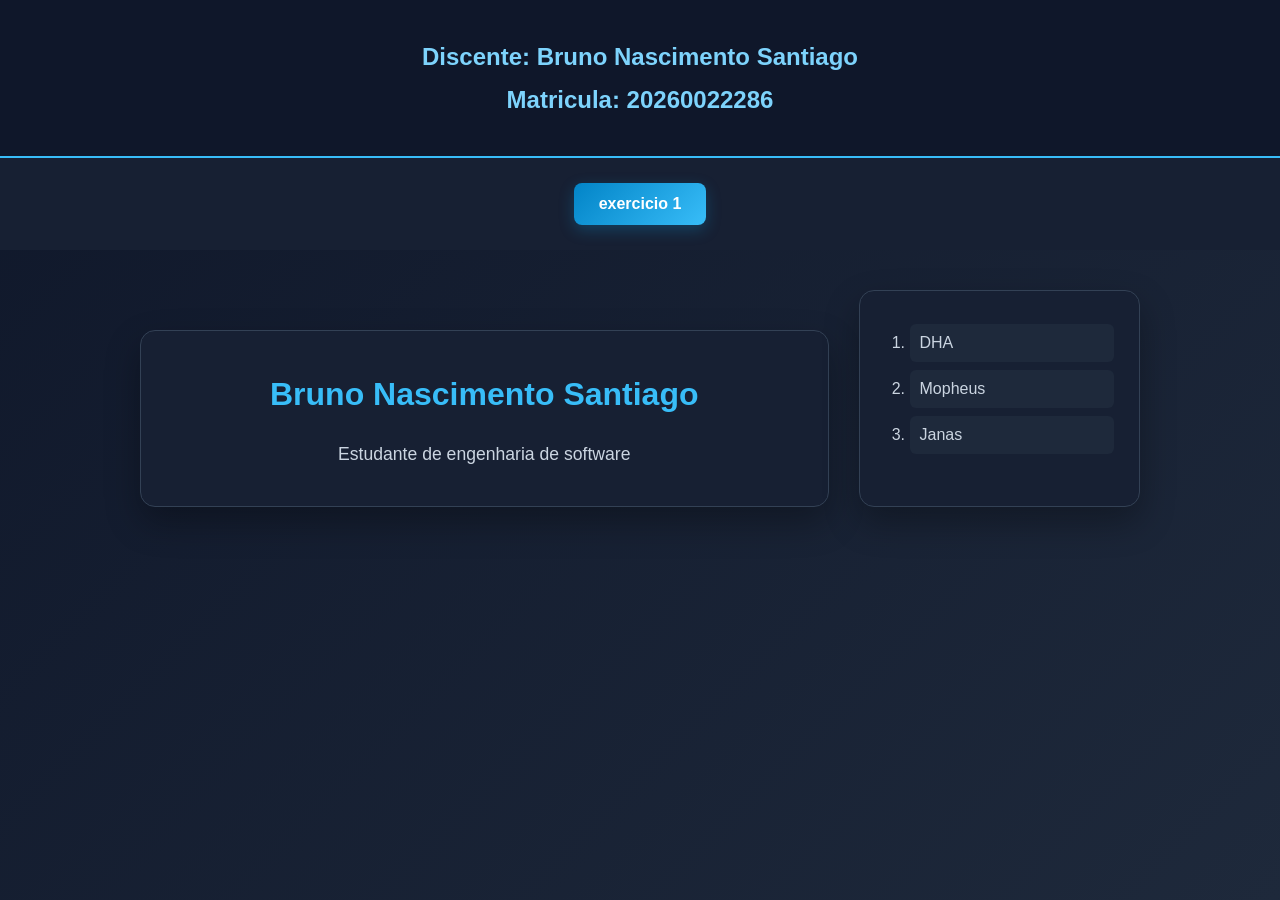
<file: index.html>
<!DOCTYPE html>
<html lang="pt-br">
    <head>
        <meta charset="UTF-8">
        <meta name="viewport" content="width=device-width, initial-scale=1.0">
        <link rel="stylesheet" href="style/index_style.css">
        <meta name="description" content="Site para a materia de programaçao web">
        <title>Index</title>

    </head>
    <body>
        <header>
            <h2>
                Discente: Bruno Nascimento Santiago <br>
                Matricula: 20260022286
            </h2>
        </header>
        <nav>
            <p><a href="exercicios/curriculo.html">
                    <button>exercicio 1</button>
                </a>
            </p>
        </nav>
        <div class="conteudo">
           <main>
            <article>
                <h3>
                    Bruno Nascimento Santiago
                </h3>
                Estudante de engenharia de software
            </article>
        </main>
        <aside>
            <ol>
                <li>DHA</li>
                <li>Mopheus</li>
                <li>Janas</li>
            </ol>
        </aside> 
        </div>
        
        
    </body>
</html>
</file>
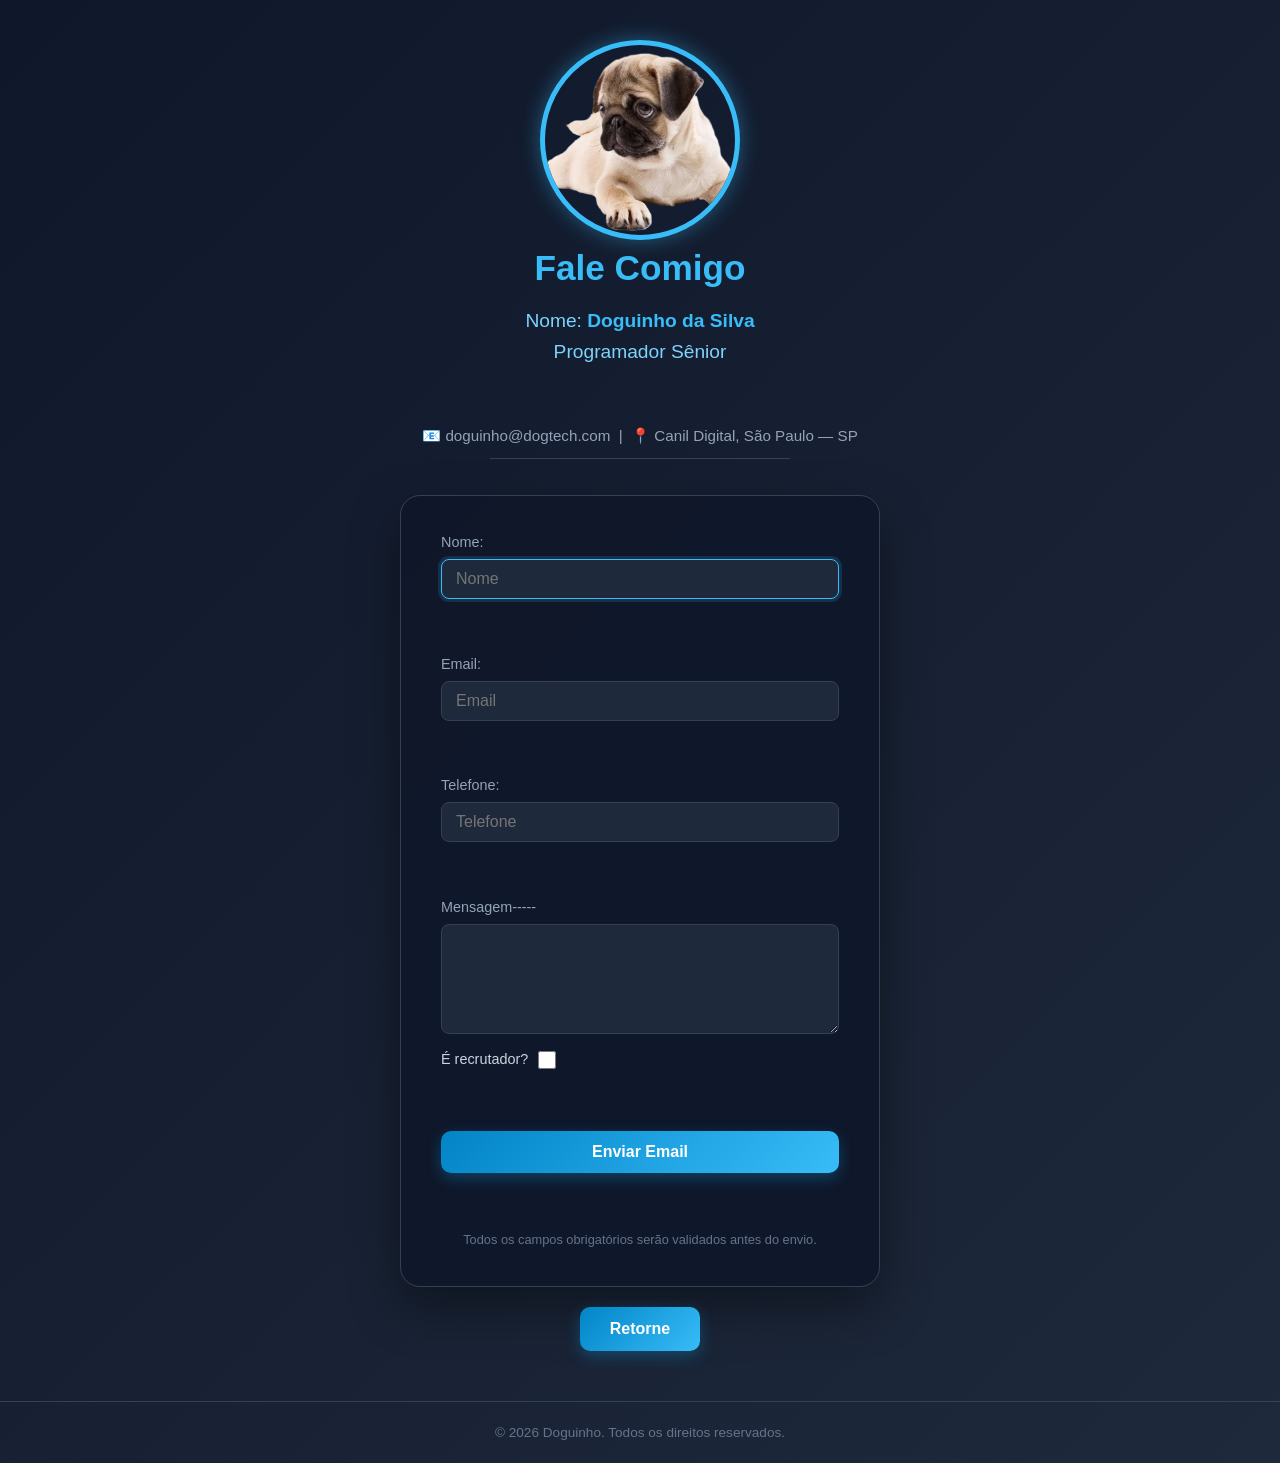
<file: exercicios/contato.html>
<!DOCTYPE html>
<html lang="en">
<head>
    <meta charset="UTF-8">
    <meta name="viewport" content="width=device-width, initial-scale=1.0">
    <link rel="icon" href="../img/dogtech.png">
    <link rel="stylesheet" href="../style/contato.css">
    <title>contato</title>
</head>
<body>
    <header>
            <img src="../img/pug.png" alt="Pug" id="pug" height="200"
                width="200" style="display: block; margin: 0 auto;">
            <h1 style="text-align: center;">Fale Comigo</h1>
            <h2>
                Nome: <strong>Doguinho da Silva</strong> <br>
                Programador Sênior
            </h2>
        </header>
        <nav>
        </nav>

        <section>
            <address>
                📧 doguinho@dogtech.com &nbsp;|&nbsp;
                📍 Canil Digital, São Paulo — SP
            </address>
            <hr>
        </section>

        <div class="form-wrapper">
            <form>
            <label>Nome:<input type="text" id="inNome"  required autofocus placeholder="Nome"></label><br>
            <label>Email:<input type="text" id="inEmail"  required placeholder="Email"></label><br>
            <label>Telefone:<input type="text" id="inFone" required minlength=11 placeholder="Telefone" ></label><br>
            <label >Mensagem-----<br> <textarea name="Mensagem"  id="inMensagem" required></textarea></label>
            <label>É recrutador?<input type="checkbox" name="contra" id="inContratante"></label><br>
        
            <input type="submit" value="Enviar Email">
            <br>
            <small>Todos os campos obrigatórios serão validados antes do envio.</small>
        </form>
        <a href="../index.html">
            <button>
                Retorne
            </button>
        </a>
        </div>
        
        <footer>
    <p>&copy; 2026 Doguinho. Todos os direitos reservados.</p>
</footer>
    <script>
        const form = document.querySelector("form")
        

        form.addEventListener("submit",(e)=>{
        e.preventDefault()
        alert("Mensagem enviada")
        form.inNome.value=""
        form.inEmail.value=""
        form.inFone.value=""
        form.inMensagem.value=""
        
    })
    </script>
</body>
</html>
</file>
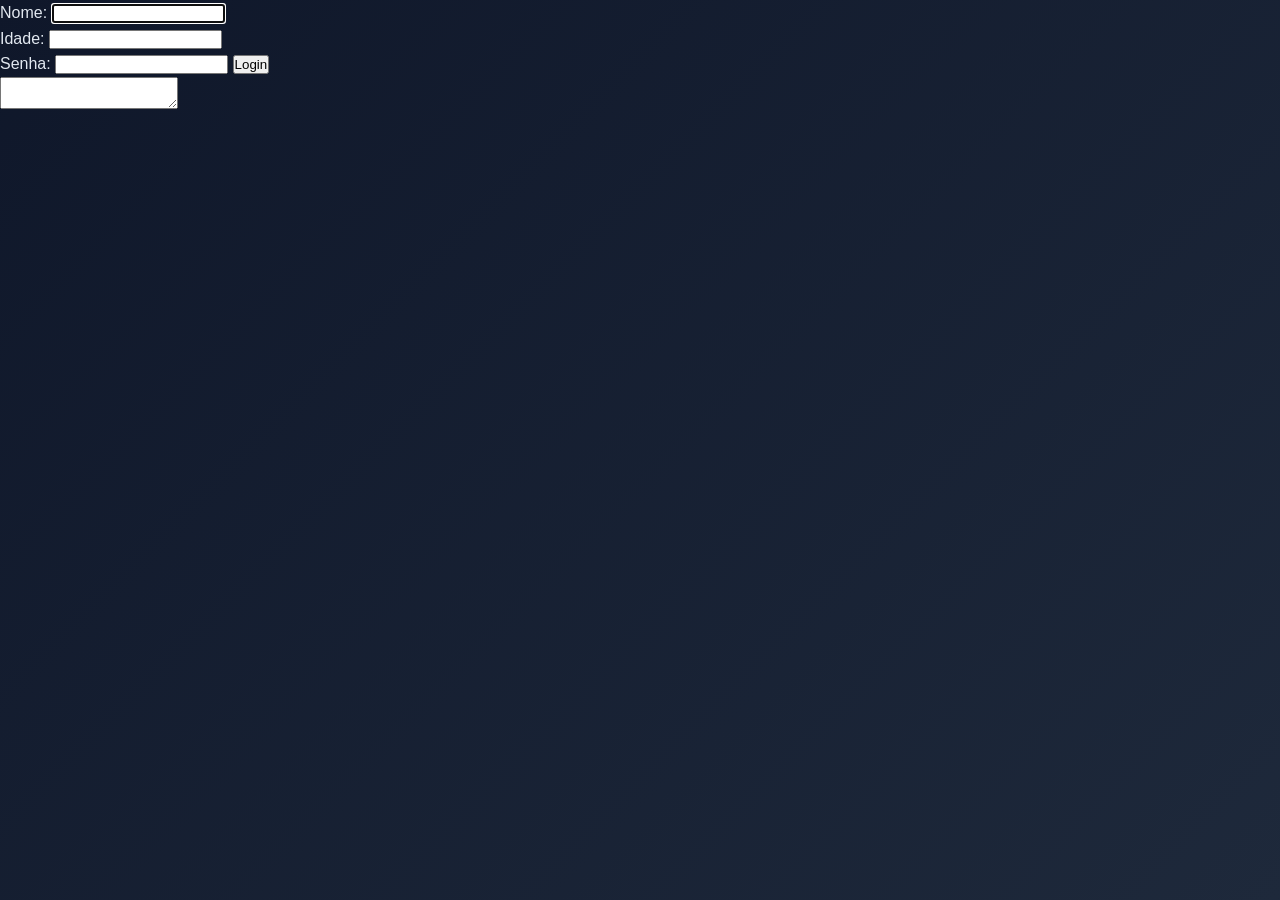
<file: exercicios/ex2.html>
<!DOCTYPE html>
<html lang="en">
<head>
    <meta charset="UTF-8">
    <meta name="viewport" content="width=, initial-scale=1.0">
    <link rel="stylesheet" href="../style/estilos.css">
    <title>Document</title>
</head>
<body>
    <div>
        <form id="form">
            <label>Nome: <input type="text" name="pessoa" id="inNome" autofocus></label><br>
            <label>Idade: <input type="number" name="idade" id="inIdade"></label><br>
            <label>Senha: <input minlength="8" name="password" name="Senha" id="inSenha" required></label>
            <input type="submit" value="Login">
           
        </form>
        <textarea name="Test" id="text"  rows="2"></textarea>
    </div>
     <a href="../index.html" hidden>
                <button>
                    Clique aqui para entrar
                </button>
            </a>
    
    <script src="../js/ex2.js"></script>
</body>
</html>
</file>
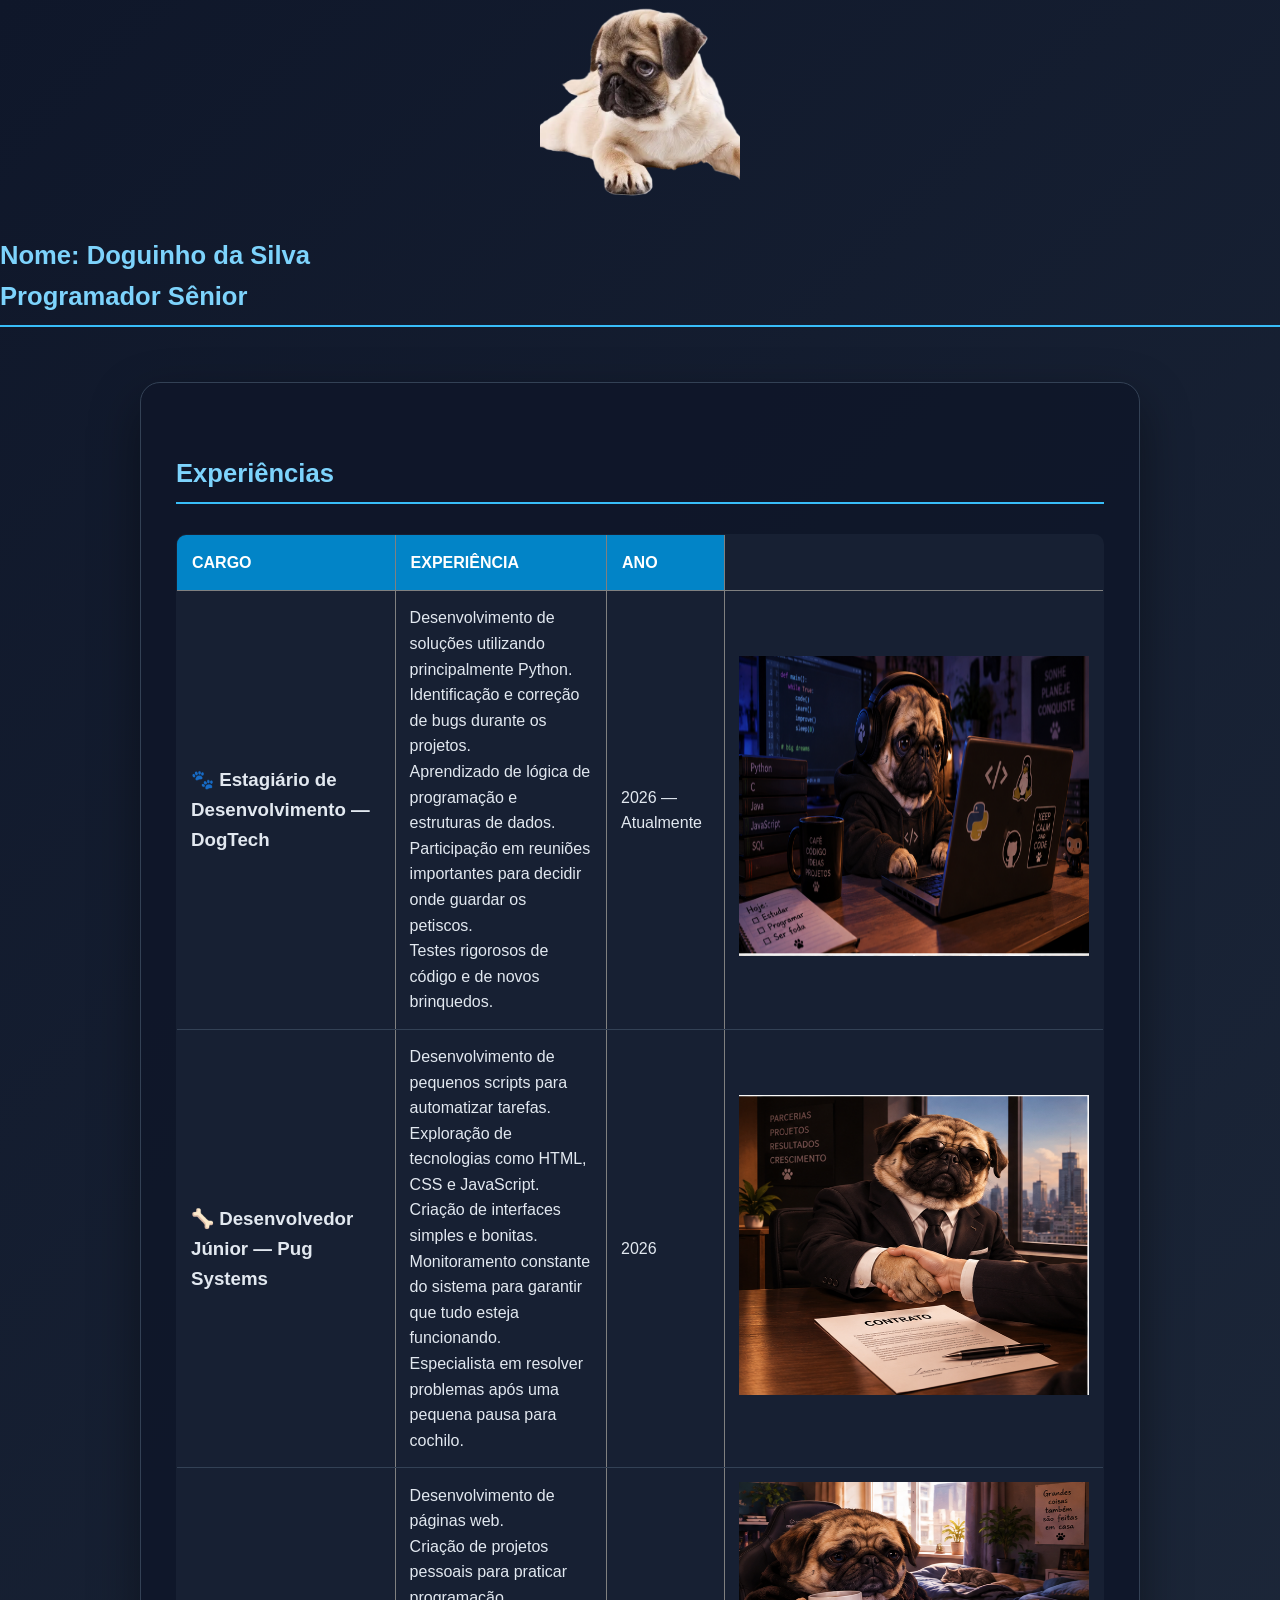
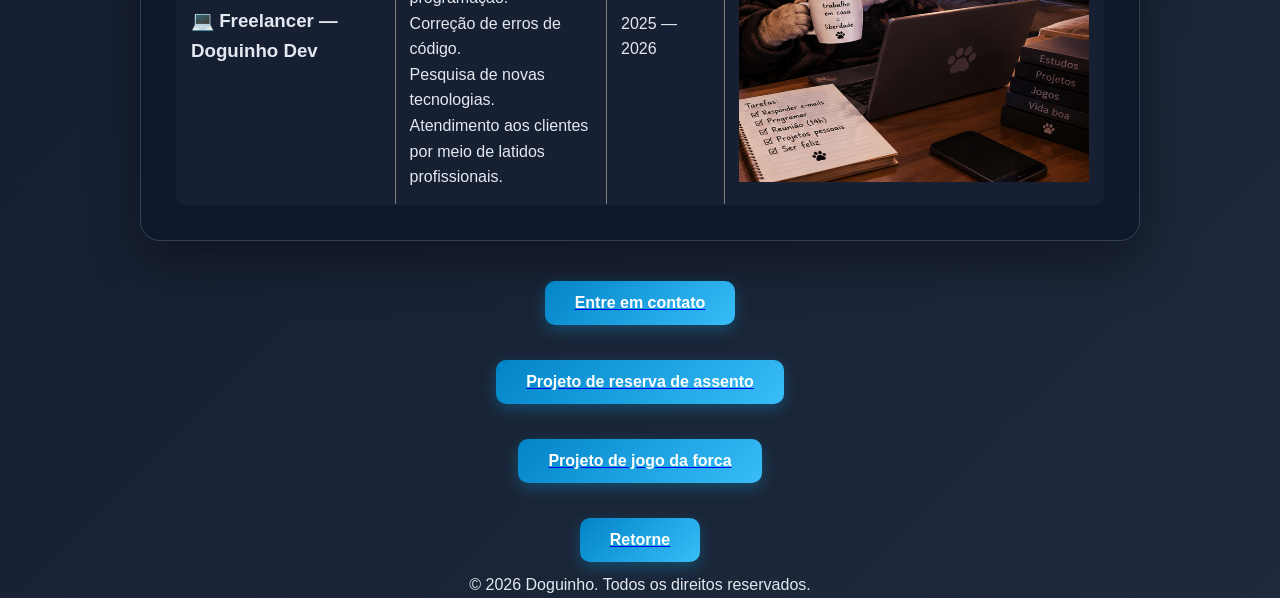
<file: exercicios/experiencia.html>
<!DOCTYPE html>
<html lang="en">
    <head>
        <meta charset="UTF-8">
        <meta name="viewport" content="width=device-width, initial-scale=1.0">
        <link rel="stylesheet" href="../style/estilos.css">
        <link rel="icon" href="../img/dogtech.png">
        <title>portifolio</title>
    </head>
    <body>
        <header>
            <img src="../img/pug.png" alt="Pug" id="pug" height="200"
                width="200" style="display: block; margin: 0 auto;">
            <h2>
                Nome: Doguinho da Silva <br>
                Programador Sênior
            </h2>
        </header>
        <nav>
        </nav>
        <div class="container">

            
                <h2>
                    Experiências
                </h2>

            <table border="1px">
                <thead>
                    <th>CARGO</th>
                    <th>EXPERIÊNCIA</th>
                    <th>ANO</th>
                    
                </thead>
                <tbody>
                    <tr>
                        <td>
                            <h3>
                                🐾 Estagiário de Desenvolvimento — DogTech
                            </h3>
                        </td>
                        <td>
                            Desenvolvimento de soluções utilizando
                            principalmente Python. <br>
                            Identificação e correção de bugs durante os
                            projetos. <br>
                            Aprendizado de lógica de programação e
                            estruturas de dados. <br>
                            Participação em reuniões importantes para
                            decidir onde guardar os
                            petiscos. <br>
                            Testes rigorosos de código e de novos
                            brinquedos. <br>
                        </td>
                        <td>2026 — Atualmente</td>
                        <td><img src="../img/doguinho1.png" alt="" width="350" height="300"></td>
                    </tr>
                    <tr>
                        <td><h3>🦴 Desenvolvedor Júnior — Pug Systems
                            </h3></td>
                        <td>Desenvolvimento de pequenos scripts para automatizar
                            tarefas. <br>
                            Exploração de tecnologias como HTML, CSS e
                            JavaScript. <br>
                            Criação de interfaces simples e bonitas. <br>
                            Monitoramento constante do sistema para garantir que
                            tudo
                            esteja
                            funcionando. <br>
                            Especialista em resolver problemas após uma pequena
                            pausa
                            para
                            cochilo. <br>
                        </td>
                        <td>2026</td>
                        <td><img src="../img/doguinho2.png" alt="" width="350" height="300"></td>
                    </tr>
                    <tr>
                        <td><h3>💻 Freelancer — Doguinho Dev</h3></td>
                        <td>Desenvolvimento de páginas web. <br>
                            Criação de projetos pessoais para praticar
                            programação. <br>
                            Correção de erros de código. <br>
                            Pesquisa de novas tecnologias. <br>
                            Atendimento aos clientes por meio de latidos
                            profissionais.</td>
                        <td>2025 — 2026</td>
                        <td><img src="../img/doguinho3.png" alt="" width="350" height="300"></td>
                    </tr>
                </tbody>

            </table>
        </div>
        <a href="contato.html">
            <button>
                Entre em contato
            </button>
        </a>
        <p><a href="projects/ex11_2.html"><button >Projeto de reserva de assento</button></a>
            <a href="projects/ex11_3.html"><button >Projeto de jogo da forca</button></a></p>
        <a href="curriculo.html">
            <button>
                Retorne
            </button>
        </a>
        <footer style="text-align: center;">
    <p>&copy; 2026 Doguinho. Todos os direitos reservados.</p>
</footer>
         
    </body>
</html>
</file>
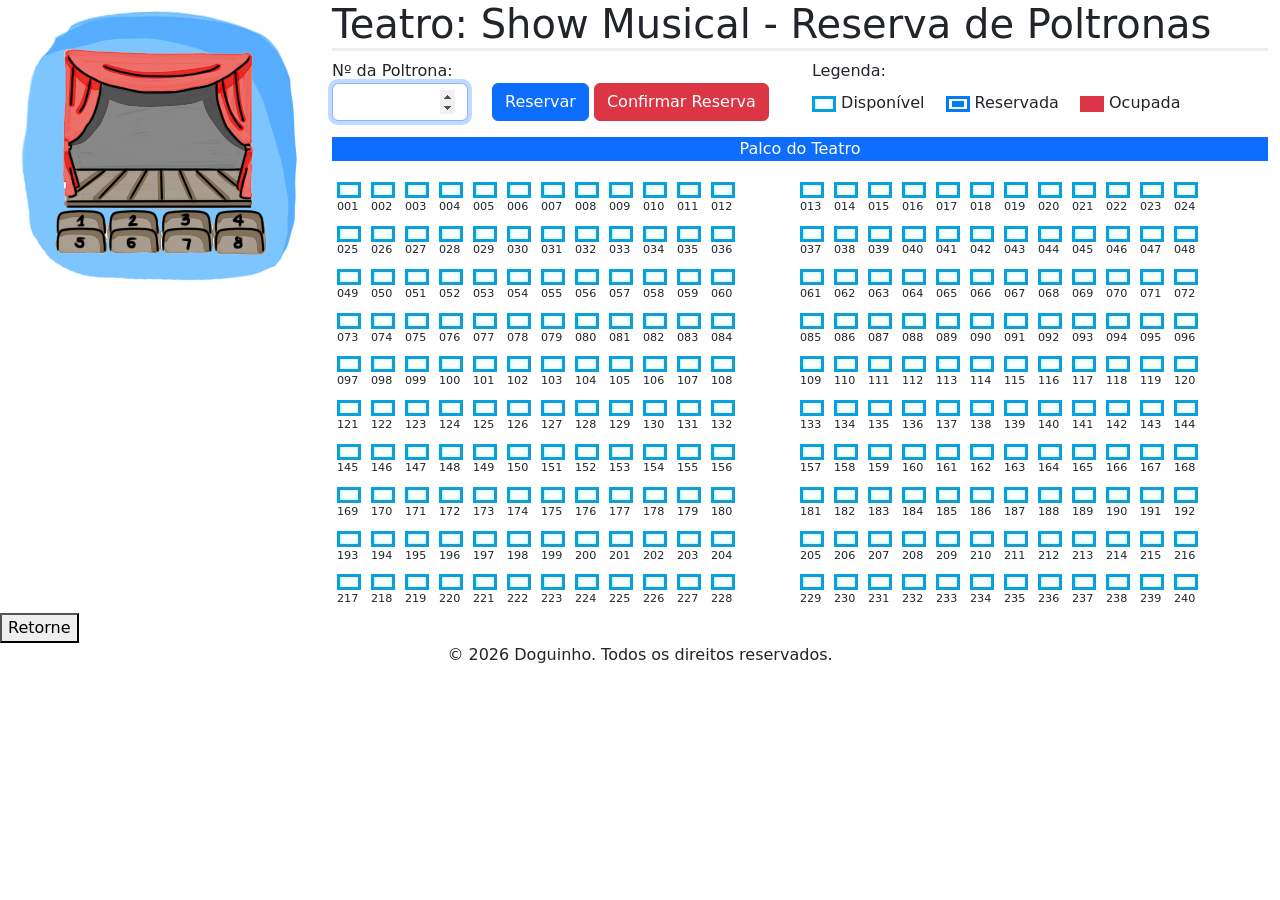
<file: exercicios/projects/ex11_2.html>
<!DOCTYPE html>
<html lang="pt-br">

<head>
  <meta charset="UTF-8">
  <meta name="viewport" content="width=device-width, initial-scale=1.0">
 <link rel="icon" href="../../img/dogtech.png">
  <link rel="stylesheet" href="https://cdn.jsdelivr.net/npm/bootstrap@5.1.3/dist/css/bootstrap.min.css">
  <link rel="stylesheet" href="../../style/estilosproj.css">
  <title>Teatro: Reservas</title>
</head>

<body>
        <nav>
        </nav>
  <!-- doctype, html, head e body (conf. exemplo 9.1) -->
  <div class="container-fluid">
    <div class="row">
      <div class="col-sm-3">
        <img src="../../img/ex11_2.jpg" alt="Teatro" class="img-fluid">
      </div>
      <div class="col-sm-9">
        <h1>Teatro: Show Musical - Reserva de Poltronas</h1>
        <form>
          <div class="row">
            <div class="col-sm-2">
              <p><label for="inPoltrona">Nº da Poltrona:</label>
                <input type="number" class="form-control" id="inPoltrona" 
                       min="1" required autofocus>
              </p>
            </div>
            <div class="col-sm-4">
              <input type="submit" class="btn btn-primary mt-4" value="Reservar">
              <input type="button" class="btn btn-danger mt-4" 
                     value="Confirmar Reserva" id="btConfirmar">
            </div>
            <div class="col-sm-6">
              Legenda:
              <p class="mt-2"><img src="../../img/disponivel.jpg"> Disponível
                <img src="../../img/reservada.jpg" class="ms-3"> Reservada
                <img src="../../img/ocupada.jpg" class="ms-3"> Ocupada
              </p>
            </div>
          </div>
        </form>
        <div class="row">
          <div class="col-sm-12" id="divPalco">
            <p class="bg-primary text-white text-center"> Palco do Teatro </p>
          </div>
        </div>
      </div>
    </div>
  </div>
  <a href="../experiencia.html">
            <button>
                Retorne
            </button>
        </a>
  <footer style="text-align: center;">
    <p>&copy; 2026 Doguinho. Todos os direitos reservados.</p>
</footer>
  <script src="../../js/ex11_2.js"></script>
  <!-- /body e /html -->
</body>

</html>
</file>
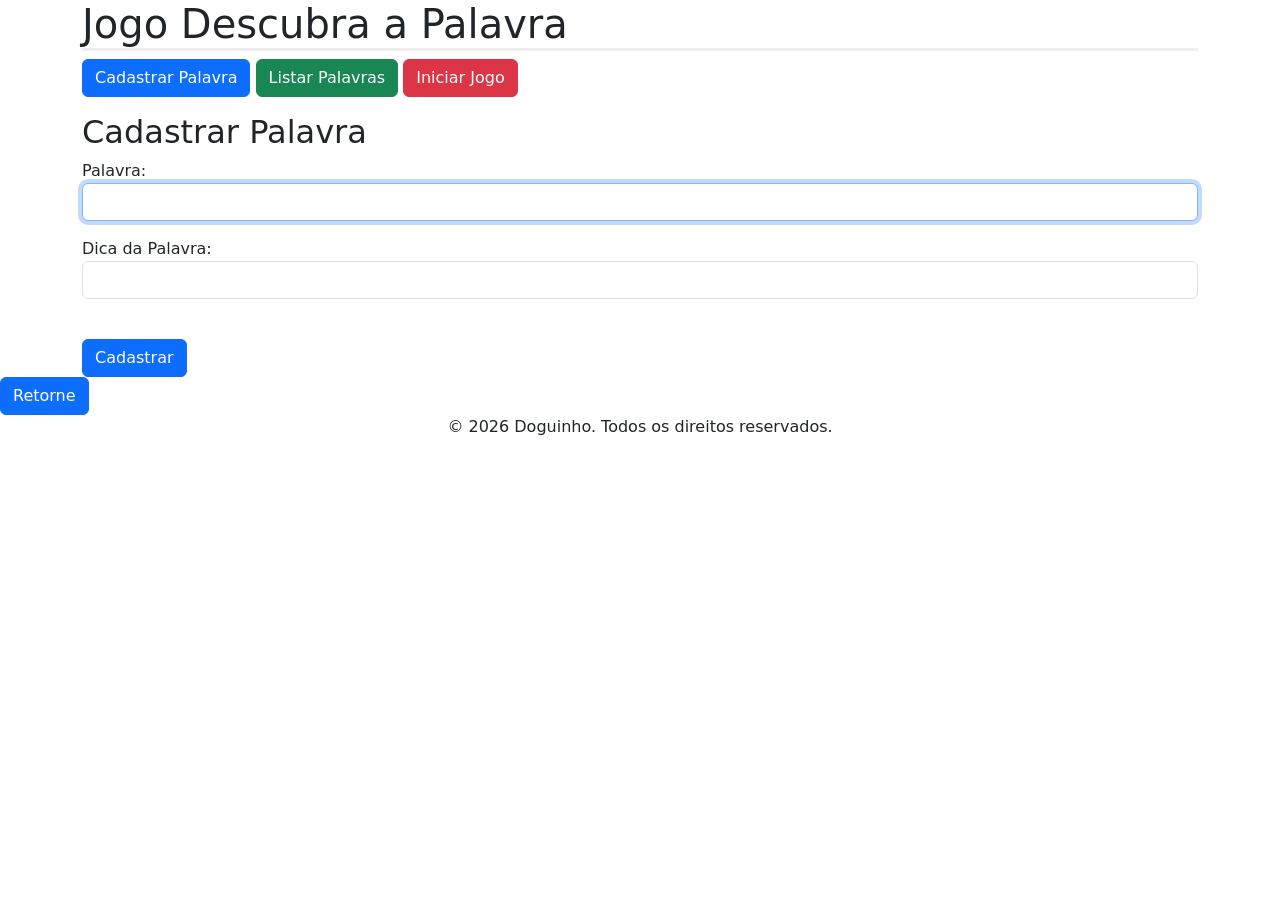
<file: exercicios/projects/ex11_3.html>
<!DOCTYPE html>
<html lang="pt-br">

<head>
  <meta charset="UTF-8">
  <meta name="viewport" content="width=device-width, initial-scale=1.0">
  <link rel="stylesheet" href="https://cdn.jsdelivr.net/npm/bootstrap@5.1.3/dist/css/bootstrap.min.css">
  <link rel="icon" href="../../img/dogtech.png">
  <link rel="stylesheet" href="../../style/estilosproj.css">
  <title>Teatro: Reservas</title>
</head>
<body>
    <div class="container">
        <h1>Jogo Descubra a Palavra</h1>
    <a href="ex11_3.html" class="btn btn-primary">Cadastrar Palavra</a>
    <a href="ex11_3lista.html" class="btn btn-success">Listar Palavras</a>
    <a href="ex11_3jogo.html" class="btn btn-danger">Iniciar Jogo</a>
    <h2 class="mt-3">Cadastrar Palavra</h2>
    <form>
        <p><label for="inPalavra">Palavra:</label>
        <input type="text" class="form-control" id="inPalavra" required autofocus>
    </p>
    <p><label for="inDica">Dica da Palavra:</label>
        <input type="text" class="form-control" id="inDica">
    </p>
    <input type="submit"class="btn btn-primary mt-4" value="Cadastrar">
    </form>
    </div>
      <a href="../experiencia.html">
            <button class="btn btn-primary">
                Retorne
            </button>
        </a>
        <footer style="text-align: center;">
    <p>&copy; 2026 Doguinho. Todos os direitos reservados.</p>
</footer>
    <script src="../../js/ex11_3.js"></script>
</body>
</html>
</file>
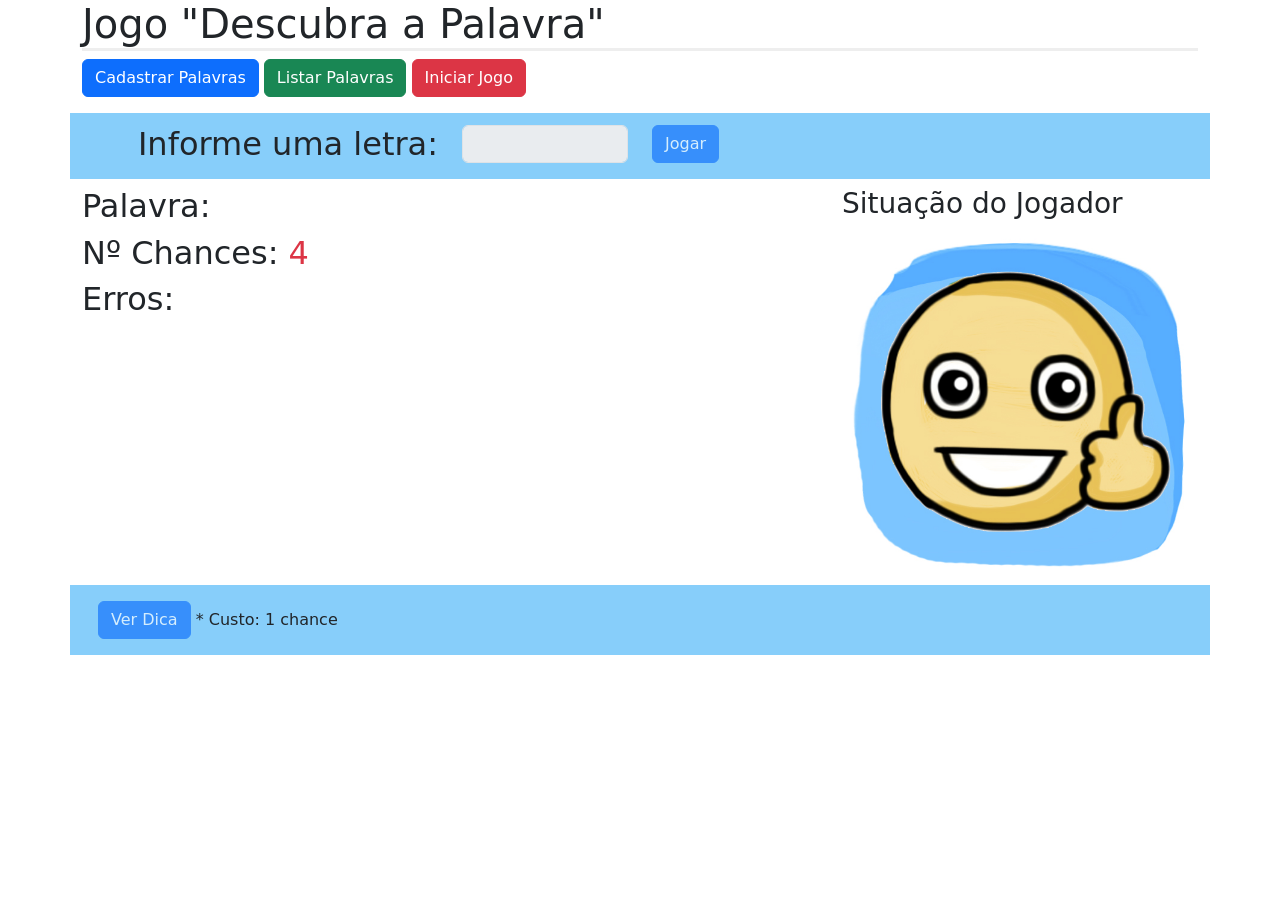
<file: exercicios/projects/ex11_3jogo.html>
<!DOCTYPE html>
<html lang="pt-br">

  <head>
    <meta charset="UTF-8">
    <meta name="viewport" content="width=device-width, initial-scale=1.0">
    <link rel="icon" href="img/livrojs.png">
    <link rel="stylesheet"
      href="https://cdn.jsdelivr.net/npm/bootstrap@5.1.3/dist/css/bootstrap.min.css">
      <link rel="icon" href="../../img/dogtech.png">
  <link rel="stylesheet" href="../../style/estilosproj.css">
    <title>Jogo: Descubra a Palavra</title>
  </head>

  <body>
    <div class="container">
      <h1>Jogo "Descubra a Palavra"</h1>
      <a href="ex11_3.html" class="btn btn-primary">
        Cadastrar Palavras
      </a>
      <a href="ex11_3lista.html" class="btn btn-success">
        Listar Palavras
      </a>
      <a href="ex11_3jogo.html" class="btn btn-danger">
        Iniciar Jogo
      </a>
      <form>
        <div class="row mt-3 corFundo py-2">

          <div class="col-sm-4">
            <h2 class="text-end mt-1">
              <label for="inLetra">Informe uma letra:</label>
            </h2>
          </div>

          <div class="col-sm-2">
            <input
              type="text"
              class="form-control mt-1"
              id="inLetra"
              maxlength="1"
              required
              autofocus>
          </div>

          <div class="col-sm-6">
            <input
              type="submit"
              class="btn btn-primary mt-1"
              value="Jogar"
              id="btJogar">
          </div>
        </div>
        <div class="row">
          <div class="col-sm-8">
            <h2 class="mt-2">
              Palavra:
              <span id="outPalavra" class="entreLetras text-primary"></span>
            </h2>
            <h2>
              Nº Chances:
              <span id="outChances" class="text-danger">4</span>
            </h2>
            <h2>
              Erros:
              <span id="outErros" class="entreLetras text-danger"></span>
            </h2>
            <h2 id="outMensagemFinal"></h2>
          </div>
          <!-- Imagem do status -->
          <div class="col-sm-4">

            <h3 class="mt-2">
              Situação do Jogador
            </h3>

            <img
              src="../../img/status4.jpg"
              alt="Situação do Jogador"
              class="img-fluid">
          </div>
        </div>
        <div class="row corFundo p-3">
          <div class="col-sm-12">
            <input
              type="button"
              value="Ver Dica"
              class="btn btn-primary"
              id="btVerDica">
            <span id="outDica">
              * Custo: 1 chance
            </span>
             
        </a>
          </div>
      </form>
    </div>
</footer>
    <script src="../../js/ex11_3jogo.js"></script>
  </body>
</html>
</file>
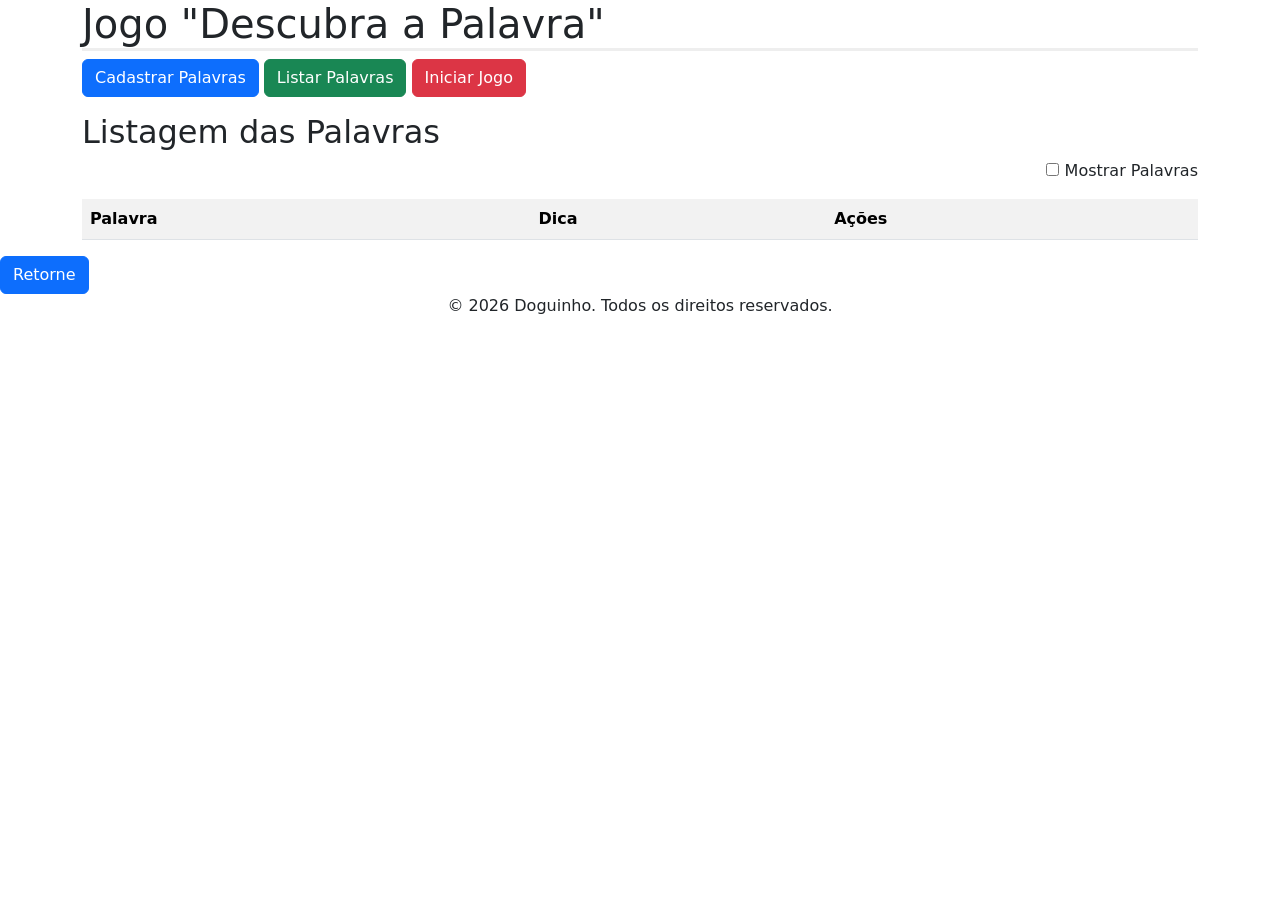
<file: exercicios/projects/ex11_3lista.html>
<!DOCTYPE html>
<html lang="pt-br">

<head>
  <meta charset="UTF-8">
  <meta name="viewport" content="width=device-width, initial-scale=1.0">
  <link rel="icon" href="../../img/dogtech.png">
  <link rel="stylesheet" href="https://cdn.jsdelivr.net/npm/bootstrap@5.1.3/dist/css/bootstrap.min.css">
  <link rel="stylesheet" href="../../style/estilosproj.css">
  <title>Jogo: Listagem</title>
</head>

<body>

  <div class="container">
    <h1>Jogo "Descubra a Palavra"</h1>
    <a href="ex11_3.html" class="btn btn-primary">Cadastrar Palavras</a>
    <a href="ex11_3lista.html" class="btn btn-success">Listar Palavras</a>
    <a href="ex11_3jogo.html" class="btn btn-danger">Iniciar Jogo</a>
    <h2 class="mt-3">Listagem das Palavras</h2>
    <p class="text-end"><input type="checkbox"> Mostrar Palavras</p>
    <table class="table table-striped">
      <tr>
        <th>Palavra</th>
        <th>Dica</th>
        <th>Ações</th>
      </tr>
    </table>
  </div>
 <a href="../experiencia.html">
            <button class="btn btn-primary">
                Retorne
            </button></a> 
            <footer style="text-align: center;">
    <p>&copy; 2026 Doguinho. Todos os direitos reservados.</p>
</footer>
  <script src="../../js/ex11_3lista.js"></script>
</body>

</html>
</file>
<file: style/index_style.css>
/* ================================
   CONFIGURAÇÕES GERAIS
================================ */

* {
    margin: 0;
    padding: 0;
    box-sizing: border-box;
}

body {
    font-family: Arial, Helvetica, sans-serif;

    background: linear-gradient(
        135deg,
        #0f172a,
        #1e293b
    );

    color: #e2e8f0;

    min-height: 100vh;
}


/* ================================
   HEADER
================================ */

header {
    text-align: center;

    padding: 35px 20px;

    background: #0f172a;

    border-bottom: 2px solid #38bdf8;

    box-shadow: 0 5px 20px rgba(0, 0, 0, 0.3);
}

header h2 {
    color: #7dd3fc;

    font-size: 1.5rem;

    line-height: 1.8;
}


/* ================================
   MENU
================================ */

nav {
    display: flex;

    justify-content: center;

    align-items: center;

    gap: 20px;

    padding: 25px;

    background: #172033;
}


/* Remove o comportamento padrão dos botões */

nav p {
    display: flex;

    gap: 20px;
}


/* Links */

nav a {
    text-decoration: none;
}


/* Botões */

nav button {
    padding: 12px 25px;

    border: none;

    border-radius: 8px;

    background: linear-gradient(
        135deg,
        #0284c7,
        #38bdf8
    );

    color: white;

    font-size: 1rem;

    font-weight: bold;

    cursor: pointer;

    transition: all 0.3s ease;

    box-shadow:
        0 5px 15px rgba(14, 165, 233, 0.25);
}


/* Efeito quando passa o mouse */

nav button:hover {
    transform: translateY(-4px);

    box-shadow:
        0 8px 25px rgba(56, 189, 248, 0.5);
}


/* ================================
   CONTEÚDO PRINCIPAL
================================ */

main {
    width: 90%;

    max-width: 900px;

    margin: 40px auto;
}


/* ================================
   ARTICLE
================================ */

article {
    padding: 35px;

    background: #172033;

    border: 1px solid #334155;

    border-radius: 15px;

    box-shadow:
        0 15px 35px rgba(0, 0, 0, 0.3);

    text-align: center;
}


/* Nome */

article h3 {
    color: #38bdf8;

    font-size: 2rem;

    margin-bottom: 15px;
}


/* Descrição */

article {
    font-size: 1.1rem;

    color: #cbd5e1;

    line-height: 1.8;
}


/* ================================
   ASIDE
================================ */

aside {
    width: 90%;

    max-width: 900px;

    margin: 0 auto 40px;

    padding: 25px;

    background: #172033;

    border: 1px solid #334155;

    border-radius: 15px;

    box-shadow:
        0 15px 35px rgba(0, 0, 0, 0.3);
}


/* Título visual da lista */




/* Lista */

aside ol {
    padding-left: 25px;
}


/* Itens */

aside li {
    padding: 10px;

    margin: 8px 0;

    color: #cbd5e1;

    background: #1e293b;

    border-radius: 6px;

    transition: 0.3s ease;
}


/* Hover */

aside li:hover {
    transform: translateX(5px);

    background: #263449;

    color: #38bdf8;
}


/* ================================
   RESPONSIVIDADE
================================ */

@media (max-width: 600px) {

    header h2 {
        font-size: 1.2rem;
    }

    nav p {
        flex-direction: column;

        width: 100%;

        align-items: center;
    }

    nav button {
        width: 200px;
    }

    main,
    aside {
        width: 90%;
    }

    article h3 {
        font-size: 1.5rem;
    }
}
.conteudo {
    display: flex;
    gap: 30px;

    width: 90%;
    max-width: 1000px;

    margin: 40px auto;
}

main {
    flex: 3;
}

aside {
    flex: 1;

    padding: 25px;

    background: #172033;

    border: 1px solid #334155;

    border-radius: 15px;
}
</file>
<file: style/contato.css>
/* ================================
   CONFIGURAÇÕES GERAIS
================================ */

* {
    margin: 0;
    padding: 0;
    box-sizing: border-box;
}

body {
    font-family: Arial, Helvetica, sans-serif;
    background: linear-gradient(135deg, #0f172a, #1e293b);
    color: #e2e8f0;
    min-height: 100vh;
    line-height: 1.6;
}

/* ================================
   HEADER
================================ */

header {
    text-align: center;
    padding: 40px 20px 20px;
}

header img#pug {
    display: block;
    margin: 0 auto 20px;

    border-radius: 50%;
    border: 5px solid #38bdf8;
    object-fit: cover;

    box-shadow: 0 0 20px rgba(56, 189, 248, 0.4);

    transition: transform 0.3s ease;
}

header img#pug:hover {
    transform: scale(1.08) rotate(2deg);
}

h1 {
    color: #38bdf8;
    font-size: 2.2rem;
    margin-bottom: 10px;
}

h2 {
    color: #7dd3fc;
    font-size: 1.2rem;
    font-weight: normal;
    margin-top: 8px;
}

strong {
    color: #38bdf8;
}

/* ================================
   NAV
================================ */

nav {
    display: flex;
    justify-content: center;
    gap: 20px;
    padding: 10px;
}

nav a {
    text-decoration: none;
    padding: 10px 20px;
    background-color: #1e293b;
    color: #e2e8f0;
    border-radius: 5px;
    transition: background 0.2s ease;
}

nav a:hover {
    background-color: #0284c7;
}

/* ================================
   SECTION / ADDRESS / HR
================================ */

section {
    text-align: center;
    margin: 16px auto;
    max-width: 600px;
}

address {
    font-style: normal;
    color: #94a3b8;
    font-size: 0.95rem;
    margin-bottom: 10px;
}

hr {
    width: 50%;
    margin: 8px auto;
    border: none;
    border-top: 1px solid #334155;
}

/* ================================
   ÁREA DO FORMULÁRIO
================================ */

div.form-wrapper {
    display: flex;
    flex-direction: column;
    align-items: center;
    padding: 20px;
    min-height: 60vh;
}

/* ================================
   FORMULÁRIO
================================ */

form {
    background: rgba(15, 23, 42, 0.95);
    border: 1px solid #334155;
    border-radius: 20px;
    padding: 35px 40px;
    width: 100%;
    max-width: 480px;
    box-shadow: 0 20px 50px rgba(0, 0, 0, 0.4);
    display: flex;
    flex-direction: column;
    gap: 14px;
}

label {
    display: flex;
    flex-direction: column;
    gap: 5px;
    color: #94a3b8;
    font-size: 0.9rem;
}

input[type="text"],
textarea {
    width: 100%;
    padding: 10px 14px;
    background: #1e293b;
    border: 1px solid #334155;
    border-radius: 8px;
    color: #e2e8f0;
    font-size: 1rem;
    transition: border-color 0.2s ease, box-shadow 0.2s ease;
    outline: none;
}

input[type="text"]:focus,
textarea:focus {
    border-color: #38bdf8;
    box-shadow: 0 0 0 3px rgba(56, 189, 248, 0.15);
}

textarea {
    resize: vertical;
    min-height: 110px;
}

/* checkbox */
label:has(input[type="checkbox"]) {
    flex-direction: row;
    align-items: center;
    gap: 10px;
    color: #cbd5e1;
}

input[type="checkbox"] {
    width: 18px;
    height: 18px;
    accent-color: #38bdf8;
    cursor: pointer;
}

/* submit */
input[type="submit"] {
    margin-top: 6px;
    padding: 12px;
    border: none;
    border-radius: 10px;
    background: linear-gradient(135deg, #0284c7, #38bdf8);
    color: white;
    font-size: 1rem;
    font-weight: bold;
    cursor: pointer;
    box-shadow: 0 5px 15px rgba(14, 165, 233, 0.3);
    transition: transform 0.2s ease, box-shadow 0.2s ease;
}

input[type="submit"]:hover {
    transform: translateY(-3px);
    box-shadow: 0 8px 25px rgba(14, 165, 233, 0.5);
}

small {
    display: block;
    text-align: center;
    color: #64748b;
    font-size: 0.8rem;
    margin-top: 4px;
}

/* ================================
   BOTÃO RETORNAR
================================ */

a {
    text-decoration: none;
}

button {
    margin: 20px auto 10px;
    padding: 13px 30px;
    border: none;
    border-radius: 10px;
    background: linear-gradient(135deg, #0284c7, #38bdf8);
    color: white;
    font-size: 1rem;
    font-weight: bold;
    cursor: pointer;
    box-shadow: 0 5px 15px rgba(14, 165, 233, 0.3);
    transition: transform 0.3s ease, box-shadow 0.3s ease;
}

button:hover {
    transform: translateY(-3px);
    box-shadow: 0 8px 25px rgba(14, 165, 233, 0.5);
}

/* ================================
   FOOTER
================================ */

footer {
    text-align: center;
    padding: 20px;
    margin-top: 20px;
    border-top: 1px solid #334155;
    color: #64748b;
    font-size: 0.85rem;
}
</file>
<file: style/estilos.css>
/* ================================
   CONFIGURAÇÕES GERAIS
================================ */

* {
    margin: 0;
    padding: 0;
    box-sizing: border-box;
}

body {
    font-family: Arial, Helvetica, sans-serif;
    background: linear-gradient(135deg, #0f172a, #1e293b);
    color: #e2e8f0;
    min-height: 100vh;
    line-height: 1.6;
}

/* ================================
   CONTAINER PRINCIPAL
================================ */

.container {
    width: 90%;
    max-width: 1000px;
    margin: 40px auto;
    padding: 35px;

    background: rgba(15, 23, 42, 0.95);
    border: 1px solid #334155;
    border-radius: 20px;

    box-shadow: 0 20px 50px rgba(0, 0, 0, 0.4);
}

/* ================================
   TÍTULOS
================================ */

h1 {
    color: #38bdf8;
    font-size: 2.2rem;
    margin-bottom: 20px;
}

h2 {
    color: #7dd3fc;
    font-size: 1.6rem;
    margin-top: 35px;
    margin-bottom: 15px;

    border-bottom: 2px solid #38bdf8;
    padding-bottom: 8px;
}

/* ================================
   FOTO
================================ */

.container > div:first-child {
    text-align: center;
}

.container > div:first-child img[src*="pug"] {
    display: block;
    margin: 0 auto 25px;

    border-radius: 50%;
    border: 5px solid #38bdf8;

    object-fit: cover;

    box-shadow:
        0 0 20px rgba(56, 189, 248, 0.4);

    transition: transform 0.3s ease;
}

.container > div:first-child img[src*="pug"]:hover {
    transform: scale(1.08) rotate(2deg);
}

/* ================================
   LISTA
================================ */

ul {
    list-style: none;
    text-align: left;

    max-width: 600px;
    margin: 0 auto;
}

li {
    background: #1e293b;
    margin: 12px 0;
    padding: 15px 20px;

    border-left: 4px solid #38bdf8;
    border-radius: 8px;

    transition: 0.3s ease;
}

li:hover {
    transform: translateX(5px);
    background: #263449;
}

li p {
    margin-top: 10px;
}

/* ================================
   ÍCONES DE LINGUAGENS
================================ */

li img {
    width: 45px;
    height: 45px;

    margin: 5px;

    transition: transform 0.2s ease;
}

li img:hover {
    transform: translateY(-5px) scale(1.1);
}

/* ================================
   GITHUB
================================ */

li a {
    display: inline-block;
    margin-top: 5px;
}

li a img {
    width: 50px;
    height: 50px;
}

/* ================================
   HISTÓRIA
================================ */

.container > div:nth-child(2) {
    margin-top: 30px;
    padding: 25px;

    background: #172033;
    border-radius: 12px;

    border: 1px solid #334155;
}

.container > div:nth-child(2) p {
    color: #cbd5e1;
    font-size: 1.05rem;
}

/* ================================
   VÍDEO
================================ */

iframe {
    display: block;

    width: 100%;
    max-width: 700px;
    height: 390px;

    margin: 35px auto;

    border: none;
    border-radius: 15px;

    box-shadow: 0 10px 30px rgba(0, 0, 0, 0.5);
}

/* ================================
   TABELA
================================ */

table {
    width: 100%;
    margin-top: 30px;

    border-collapse: collapse;

    background: #172033;
    overflow: hidden;

    border-radius: 10px;
}

th {
    background: #0284c7;
    color: white;

    padding: 15px;
    text-align: left;
}

td {
    padding: 14px;
    border-bottom: 1px solid #334155;
}

tr {
    transition: background 0.2s ease;
}

tbody tr:hover {
    background: #263449;
}

td a {
    color: #38bdf8;
    text-decoration: none;

    word-break: break-all;
}

td a:hover {
    text-decoration: underline;
}

/* ================================
   BOTÃO
================================ */

button {
    display: block;

    margin: 35px auto 10px;

    padding: 13px 30px;

    border: none;
    border-radius: 10px;

    background: linear-gradient(
        135deg,
        #0284c7,
        #38bdf8
    );

    color: white;

    font-size: 1rem;
    font-weight: bold;

    cursor: pointer;

    box-shadow: 0 5px 15px rgba(14, 165, 233, 0.3);

    transition: 0.3s ease;
}

button:hover {
    transform: translateY(-3px);

    box-shadow:
        0 8px 25px rgba(14, 165, 233, 0.5);
}

aside {
  flex: 1; /* Ocupa menos espaço na lateral */
  padding: 15px;
}
main {
  flex: 3; /* Ocupa mais espaço */
}
nav {
    display: flex;
    justify-content: center;
    gap: 20px;
}

nav a {
    text-decoration: none;
    padding: 10px 20px;
    background-color: #333;
    color: white;
    border-radius: 5px;
}
</file>
<file: style/estilosproj.css>
h1 { border-bottom-style: inset; }
h5 { font-style: italic} 
pre { font-style: italic; font-size: 1.1em;}
figure { display: inline-block; font-size: 0.7em; margin: 5px; }
img.poltrona { width: 24; height: 16px; }
.entreLetras { letter-spacing: 0.5em; }
.exclui { color: red; cursor: pointer; }
.corFundo { background-color:lightskyblue; }
</file>
